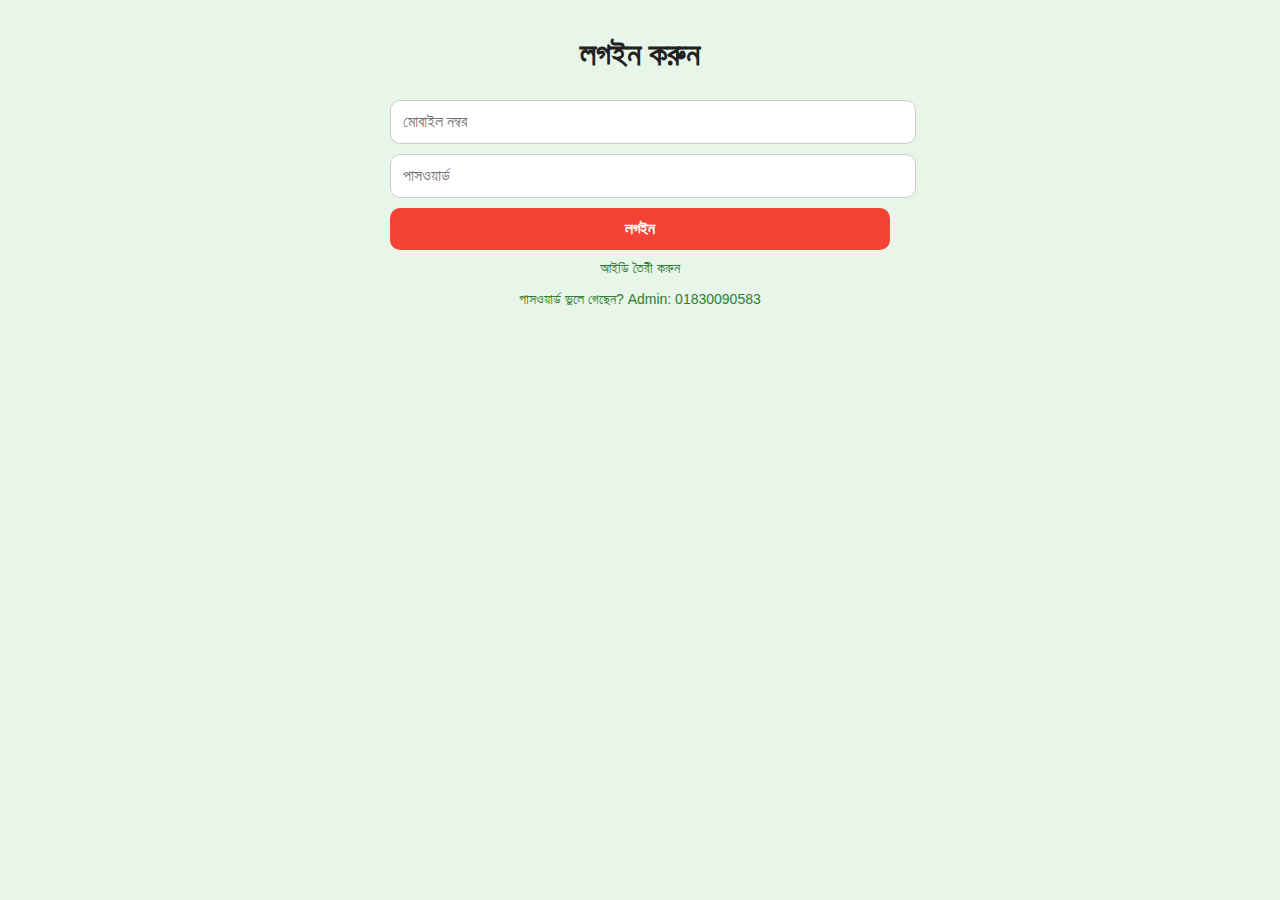
<file: index.html>
<!DOCTYPE html>
<html lang="bn">
<head>
<meta charset="UTF-8">
<meta name="viewport" content="width=device-width, initial-scale=1.0">
<title>বাটপার ধরুন</title>
<style>
body{margin:0;padding:0;font-family:sans-serif;background:#e8f5e9;color:#212121;}
.container{max-width:500px;margin:auto;padding:15px;}
h1,h2{text-align:center;}
input,textarea{width:100%;padding:12px;margin:5px 0;border-radius:10px;border:1px solid #ccc;font-size:16px;}
button{padding:12px;margin:5px 0;width:100%;border:none;border-radius:10px;color:#fff;font-weight:bold;cursor:pointer;font-size:16px;}
.btn-red{background:#f44336;}
.btn-green{background:#4caf50;}
.link{text-align:center;color:#2e7d32;cursor:pointer;margin-top:5px;font-size:14px;}
.card{background:#fff;padding:15px;border-radius:12px;margin-bottom:15px;box-shadow:0 2px 10px rgba(0,0,0,0.2);}
.postCard{border:1px solid #ccc;padding:15px;margin-top:10px;border-radius:12px;position:relative;}
.postCard img.postLogo{position:absolute;top:10px;left:10px;width:40px;height:40px;border-radius:50%;}
.postImages img{width:100%;margin:5px 0;border-radius:12px;}
.actions{display:flex;justify-content:space-between;flex-wrap:wrap;margin-top:10px;}
.actions button{flex:1 1 48%;margin:3px 0;}
.commentDiv{border-top:1px dotted #aaa;padding:5px;margin:3px 0;}
</style>
</head>
<body>

<!-- Login -->
<div class="container" id="loginSection">
  <h1>লগইন করুন</h1>
  <input type="text" id="loginMobile" placeholder="মোবাইল নম্বর">
  <input type="password" id="loginPass" placeholder="পাসওয়ার্ড">
  <button class="btn-red" onclick="loginUser()">লগইন</button>
  <p class="link" onclick="showRegister()">আইডি তৈরী করুন</p>
  <p class="link">পাসওয়ার্ড ভুলে গেছেন? Admin: 01830090583</p>
</div>

<!-- Register -->
<div class="container" id="registerSection" style="display:none;">
  <h1>আইডি তৈরী করুন</h1>
  <input type="text" id="regName" placeholder="আপনার নাম">
  <input type="text" id="regMobile" placeholder="মোবাইল নম্বর">
  <input type="text" id="regAddress" placeholder="ঠিকানা">
  <input type="password" id="regPass" placeholder="পাসওয়ার্ড">
  <button class="btn-green" onclick="registerUser()">রেজিস্টার করুন</button>
  <p class="link" onclick="showLogin()">লগইন করুন</p>
</div>

<!-- Home -->
<div class="container" id="homeSection" style="display:none;">
  <h1>আপনার সাথে প্রতারণা হয়েছে?</h1>

  <!-- Search -->
  <div class="card">
    <h2>মোবাইল নম্বর দিয়ে সার্চ করুন</h2>
    <input type="text" id="searchMobile" placeholder="মোবাইল নম্বর">
    <button class="btn-green" onclick="searchComplaints()">সার্চ</button>
    <div id="searchResults"></div>
  </div>

  <!-- Submit Complaint -->
  <div class="card">
    <h2>অভিযোগ জমা দিন</h2>
    <input type="text" id="cName" placeholder="নাম">
    <input type="text" id="cMobile" placeholder="মোবাইল নম্বর">
    <input type="text" id="cAddress" placeholder="ঠিকানা">
    <input type="text" id="cFraud" placeholder="প্রতারণার ধরন">
    <input type="text" id="cAmount" placeholder="টাকার পরিমাণ">
    <textarea id="cDesc" placeholder="বিস্তারিত লিখুন"></textarea>
    <input type="text" id="cFacebook" placeholder="Facebook ID">
    <input type="text" id="cWhatsApp" placeholder="WhatsApp Number">
    <input type="file" id="cImages" multiple accept="image/*">
    <button class="btn-green" onclick="submitComplaint()">সাবমিট করুন</button>
  </div>

  <!-- Approved Complaints -->
  <div class="card">
    <h2>বাটপার দেখুন</h2>
    <div id="posts"></div>
  </div>

  <button class="btn-red" onclick="showAdminLogin()">Admin Login</button>
</div>

<!-- Admin -->
<div class="container" id="adminSection" style="display:none;">
  <h1>Admin Panel</h1>
  <button class="btn-red" onclick="logoutAdmin()">Logout</button>

  <h2>Pending Complaints</h2>
  <div id="adminPanel"></div>

  <h2>Approved Complaints</h2>
  <div id="approvedPanel"></div>

  <h2>Moderators (Max 10)</h2>
  <input type="text" id="newMod" placeholder="Moderator Mobile...">
  <button class="btn-green" onclick="addModerator()">Add Moderator</button>
  <div id="moderatorsList"></div>
</div>

<script>
// Data
let users = JSON.parse(localStorage.getItem('users')||'[]');
let complaints = JSON.parse(localStorage.getItem('complaints')||'[]');
let moderators = JSON.parse(localStorage.getItem('moderators')||'[]'); 
let currentUser=null;

// Toggle
function showRegister(){document.getElementById('loginSection').style.display='none';document.getElementById('registerSection').style.display='block';}
function showLogin(){document.getElementById('registerSection').style.display='none';document.getElementById('loginSection').style.display='block';}
function showHome(){document.getElementById('loginSection').style.display='none';document.getElementById('registerSection').style.display='none';document.getElementById('homeSection').style.display='block'; renderPosts();}
function showAdminLogin(){const u=prompt("Admin Username"); const p=prompt("Admin Password"); if(u==='tarikul' && p==='2026583'){document.getElementById('homeSection').style.display='none';document.getElementById('adminSection').style.display='block'; renderAdmin(); renderApprovedAdmin(); renderModerators();}else{alert("Invalid Admin")};}

// Register
function registerUser(){
  const name=document.getElementById('regName').value;
  const mobile=document.getElementById('regMobile').value;
  const pass=document.getElementById('regPass').value;
  const address=document.getElementById('regAddress').value;
  if(!name||!mobile||!pass||!address){alert("সব তথ্য দিন");return;}
  if(users.find(u=>u.mobile===mobile)){alert("মোবাইল ইতিমধ্যেই আছে");return;}
  users.push({name,mobile,pass,address});
  localStorage.setItem('users',JSON.stringify(users));
  alert("Registration Success!"); loginUser(mobile,pass);
}

// Login
function loginUser(mobileInput,passInput){
  const mobile=mobileInput||document.getElementById('loginMobile').value;
  const pass=passInput||document.getElementById('loginPass').value;
  const user = users.find(u=>u.mobile===mobile && u.pass===pass);
  if(user){currentUser=user; alert("Login Success!"); showHome();}
  else alert("Invalid Credentials");
}

// Submit Complaint
function submitComplaint(){
  if(!currentUser){alert("Login First");return;}
  const name=document.getElementById('cName').value;
  const mobile=document.getElementById('cMobile').value;
  const address=document.getElementById('cAddress').value;
  const fraud=document.getElementById('cFraud').value;
  const amount=document.getElementById('cAmount').value;
  const desc=document.getElementById('cDesc').value;
  const fb=document.getElementById('cFacebook').value;
  const wa=document.getElementById('cWhatsApp').value;
  const files=document.getElementById('cImages').files;
  if(!name||!mobile||!fraud||!amount||!desc||!fb||!wa){alert("সব তথ্য দিন"); return;}

  const images=[];
  for(let i=0;i<files.length && i<3;i++){images.push(URL.createObjectURL(files[i]));}

  const id=complaints.length+1;
  complaints.push({id,name,mobile,address,fraud_type:fraud,amount,description:desc,facebook:fb,whatsapp:wa,images,status:'pending',likes:0,dislikes:0,comments:[],owner:currentUser.mobile});
  localStorage.setItem('complaints',JSON.stringify(complaints));
  alert("Complaint Submitted! Waiting Admin Approval");
}

// Render Posts
function renderPosts(){
  const postsDiv=document.getElementById('posts'); postsDiv.innerHTML="";
  complaints.filter(c=>c.status=='approved').forEach(c=>{
    const div=document.createElement('div'); div.className='postCard';
    let deleteBtn='';
    if(currentUser && (currentUser.mobile==c.owner || moderators.includes(currentUser.mobile))){deleteBtn=`<button class="btn-red" onclick="deletePost(${c.id})">Delete Post</button>`;}
    let waField = (currentUser && (currentUser.mobile=='tarikul' || moderators.includes(currentUser.mobile))) ? `<br>WhatsApp: ${c.whatsapp}` : '';
    div.innerHTML=`<img src="https://i.imgur.com/4kK8LPe.png" class="postLogo">
      <b>${c.name}</b> (${c.mobile})<br>
      Address: ${c.address}<br>
      Fraud: ${c.fraud_type}<br>
      Amount: ${c.amount}<br>
      Description: ${c.description}<br>
      Facebook: ${c.facebook}${waField}<br>
      <div class="postImages">${c.images.map(i=>`<img src="${i}">`).join('')}</div>
      <div class="actions">
        <button onclick="c.dislikes++;renderPosts()">Dislike</button>
        <button onclick="c.likes++;renderPosts()">Like</button>
        👍${c.likes} | 👎${c.dislikes}
        ${deleteBtn}
      </div>`;
    postsDiv.appendChild(div);
  });
}

// Delete Post
function deletePost(id){
  const post=complaints.find(c=>c.id==id);
  if(currentUser && (currentUser.mobile==post.owner || moderators.includes(currentUser.mobile) || currentUser.mobile=='tarikul')){complaints=complaints.filter(c=>c.id!=id); localStorage.setItem('complaints',JSON.stringify(complaints)); renderPosts(); renderApprovedAdmin();}
  else{alert("আপনি এই পোস্ট ডিলিট করতে পারবেন না");}
}

// Admin Panel
function renderAdmin(){
  const panel=document.getElementById('adminPanel'); panel.innerHTML="";
  complaints.filter(c=>c.status=='pending').forEach(c=>{
    const div=document.createElement('div'); div.className='postCard';
    div.innerHTML=`<b>${c.name}</b> (${c.mobile})<br>
      Address: ${c.address}<br>
      Fraud: ${c.fraud_type}<br>
      Amount: ${c.amount}<br>
      Description: ${c.description}<br>
      Facebook: ${c.facebook}<br>
      WhatsApp: ${c.whatsapp}<br>
      <div class="postImages">${c.images.map(i=>`<img src="${i}">`).join('')}</div>
      <button class="btn-green" onclick="approveComplaint(${c.id})">Approve</button>
      <button class="btn-red" onclick="rejectComplaint(${c.id})">Reject</button>`;
    panel.appendChild(div);
  });
}

// Approved Admin Panel
function renderApprovedAdmin(){
  const approved=document.getElementById('approvedPanel'); approved.innerHTML="";
  complaints.filter(c=>c.status=='approved').forEach(c=>{
    const div=document.createElement('div'); div.className='postCard';
    div.innerHTML=`<b>${c.name}</b> (${c.mobile})<br>
      Address: ${c.address}<br>
      Fraud: ${c.fraud_type}<br>
      Amount: ${c.amount}<br>
      Description: ${c.description}<br>
      Facebook: ${c.facebook}<br>
      WhatsApp: ${c.whatsapp}<br>
      <div class="postImages">${c.images.map(i=>`<img src="${i}">`).join('')}</div>
      <button class="btn-red" onclick="deleteApproved(${c.id})">Delete</button>`;
    approved.appendChild(div);
  });
}

// Approve / Reject
function approveComplaint(id){complaints.find(c=>c.id==id).status='approved'; localStorage.setItem('complaints',JSON.stringify(complaints)); renderAdmin(); renderPosts(); renderApprovedAdmin();}
function rejectComplaint(id){complaints=complaints.filter(c=>c.id!=id); localStorage.setItem('complaints',JSON.stringify(complaints)); renderAdmin();}

// Delete approved from Admin
function deleteApproved(id){complaints=complaints.filter(c=>c.id!=id); localStorage.setItem('complaints',JSON.stringify(complaints)); renderApprovedAdmin(); renderPosts();}

// Moderators
function addModerator(){const mod=document.getElementById('newMod').value; if(!mod){alert("Moderator Mobile লিখুন"); return;} if(moderators.includes(mod)){alert("Moderator Already Exists"); return;} if(moderators.length>=10){alert("Max 10 moderators"); return;} moderators.push(mod); localStorage.setItem('moderators',JSON.stringify(moderators)); renderModerators();}
function renderModerators(){const div=document.getElementById('moderatorsList'); div.innerHTML=""; moderators.forEach(m=>{div.innerHTML+=`<div class="postCard">${m} <button class="btn-red" onclick="removeModerator('${m}')">Remove</button></div>`});}
function removeModerator(mod){moderators=moderators.filter(m=>m!=mod); localStorage.setItem('moderators',JSON.stringify(moderators)); renderModerators();}

// Logout Admin
function logoutAdmin(){alert("Admin Logged Out"); document.getElementById('adminSection').style.display='none';showHome();}

// Search
function searchComplaints(){
  const num=document.getElementById('searchMobile').value;
  const results=document.getElementById('searchResults'); results.innerHTML="";
  complaints.filter(c=>c.mobile==num && c.status=='approved').forEach(c=>{
    let waField = (currentUser && (currentUser.mobile=='tarikul' || moderators.includes(currentUser.mobile))) ? `<br>WhatsApp: ${c.whatsapp}` : '';
    results.innerHTML+=`<div class="postCard"><b>${c.name}</b> (${c.mobile})<br>
      Address: ${c.address}<br>Fraud: ${c.fraud_type}<br>Amount: ${c.amount}<br>Description: ${c.description}<br>Facebook: ${c.facebook}${waField}
      <div class="postImages">${c.images.map(i=>`<img src="${i}">`).join('')}</div>
    </div>`;
  });
  if(results.innerHTML=="") results.innerHTML="কোনও অভিযোগ পাওয়া যায়নি";
}
</script>
</body>
  </html>
</file>
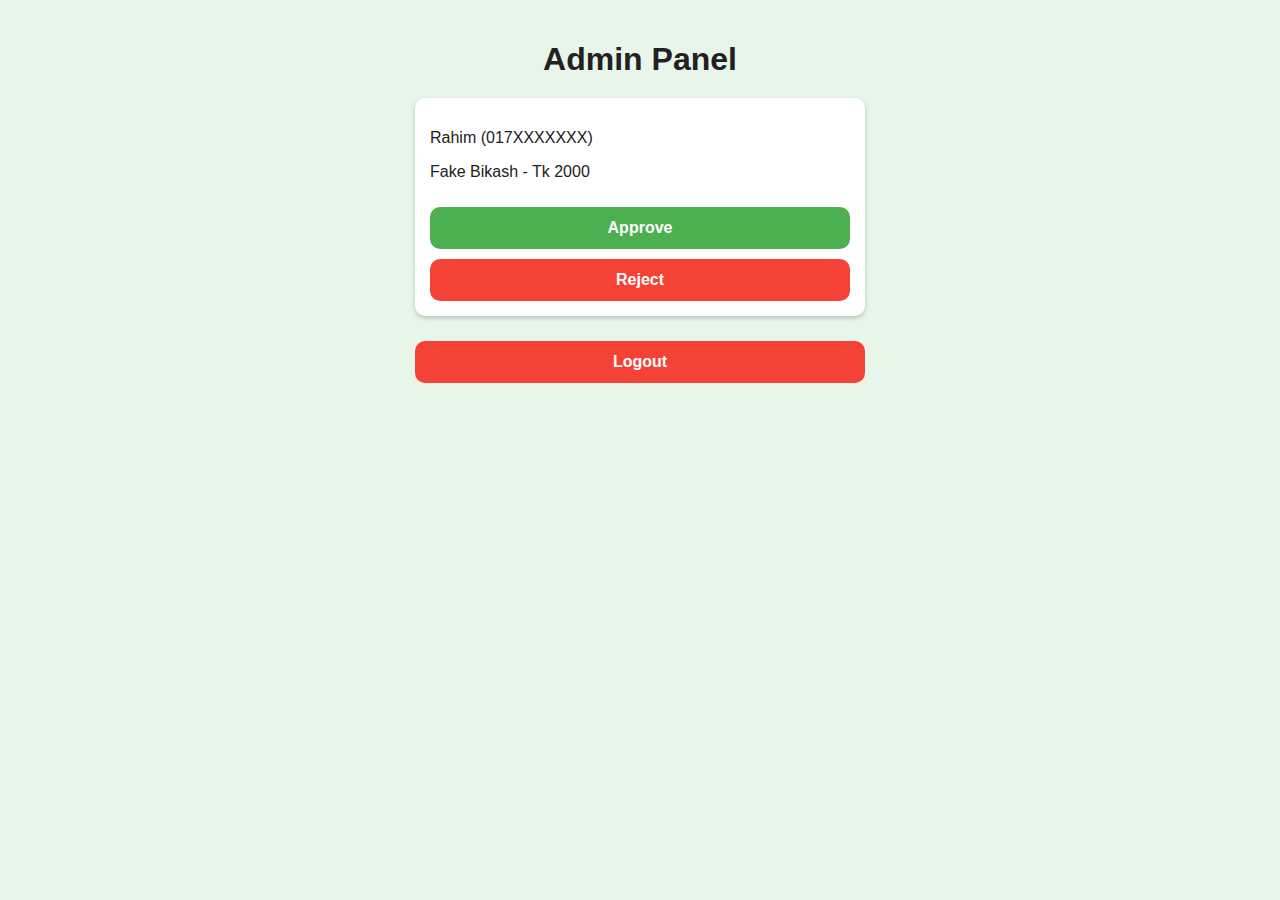
<file: admin.html>
<!DOCTYPE html>
<html lang="bn">
<head>
    <meta charset="UTF-8">
    <meta name="viewport" content="width=device-width, initial-scale=1.0">
    <title>Admin Panel - বাটপার ধরুন</title>
    <link rel="stylesheet" href="style.css">
</head>
<body>
    <div class="container">
        <h1>Admin Panel</h1>
        <div class="card">
            <p>Rahim (017XXXXXXX)</p>
            <p>Fake Bikash - Tk 2000</p>
            <button class="btn-green">Approve</button>
            <button class="btn-red">Reject</button>
        </div>
        <button class="btn-red" onclick="logout()">Logout</button>
    </div>
</body>
</html>
</file>
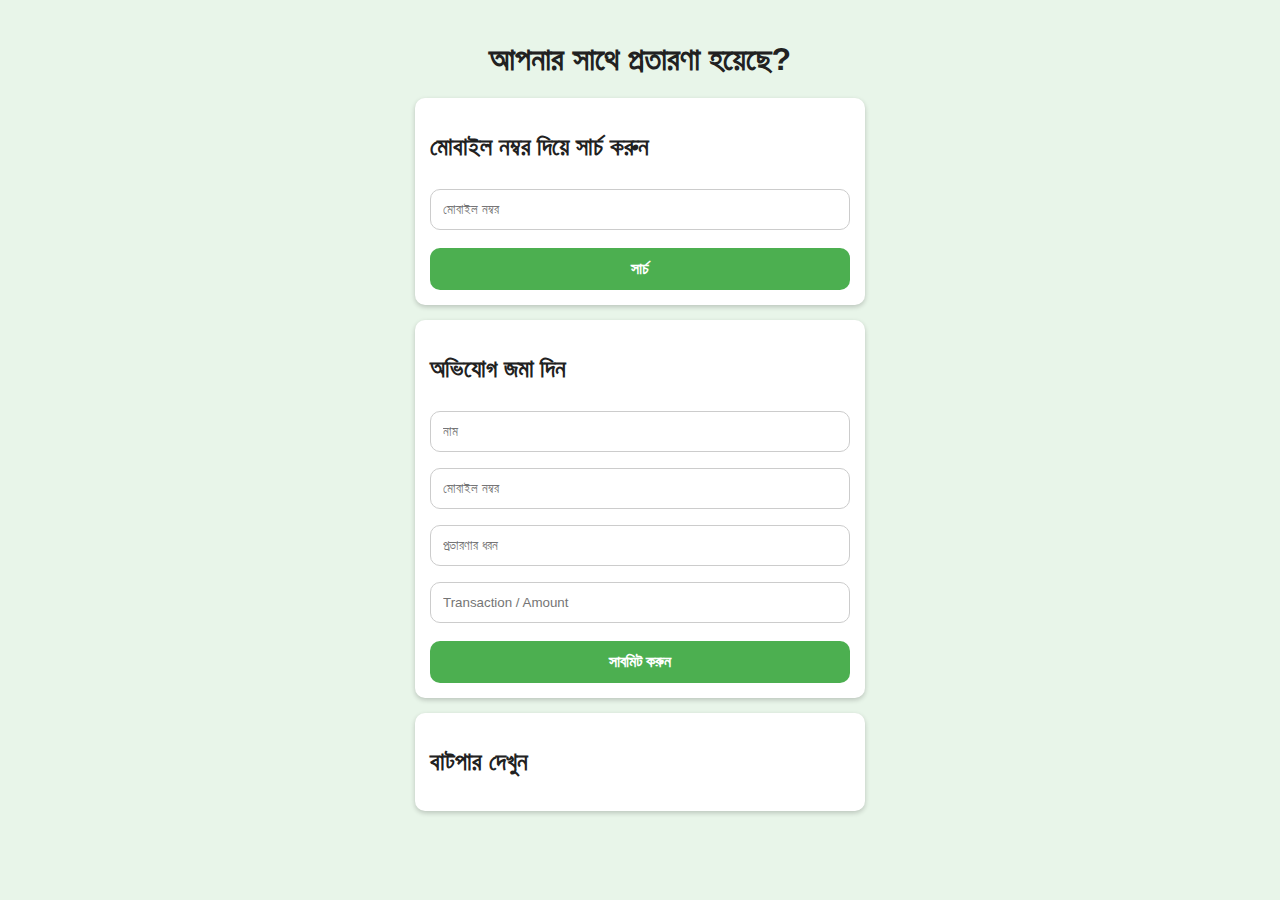
<file: home.html>
<!DOCTYPE html>
<html lang="bn">
<head>
<meta charset="UTF-8">
<meta name="viewport" content="width=device-width, initial-scale=1.0">
<title>বাটপার ধরুন - Home</title>
<link rel="stylesheet" href="style.css">
<script src="script.js" defer></script>
</head>
<body>
<div class="container">
  <h1>আপনার সাথে প্রতারণা হয়েছে?</h1>

  <!-- Search -->
  <div class="card">
    <h2>মোবাইল নম্বর দিয়ে সার্চ করুন</h2>
    <input type="text" id="searchMobile" placeholder="মোবাইল নম্বর">
    <button class="btn-green" onclick="searchComplaints()">সার্চ</button>
    <div id="searchResults"></div>
  </div>

  <!-- Submit Complaint -->
  <div class="card">
    <h2>অভিযোগ জমা দিন</h2>
    <input type="text" id="cName" placeholder="নাম">
    <input type="text" id="cMobile" placeholder="মোবাইল নম্বর">
    <input type="text" id="cFraud" placeholder="প্রতারণার ধরন">
    <input type="text" id="cTransaction" placeholder="Transaction / Amount">
    <button class="btn-green" onclick="submitComplaint()">সাবমিট করুন</button>
  </div>

  <!-- Approved Complaints -->
  <div class="card">
    <h2>বাটপার দেখুন</h2>
    <div id="posts"></div>
  </div>
</div>
</body>
</html>
</file>
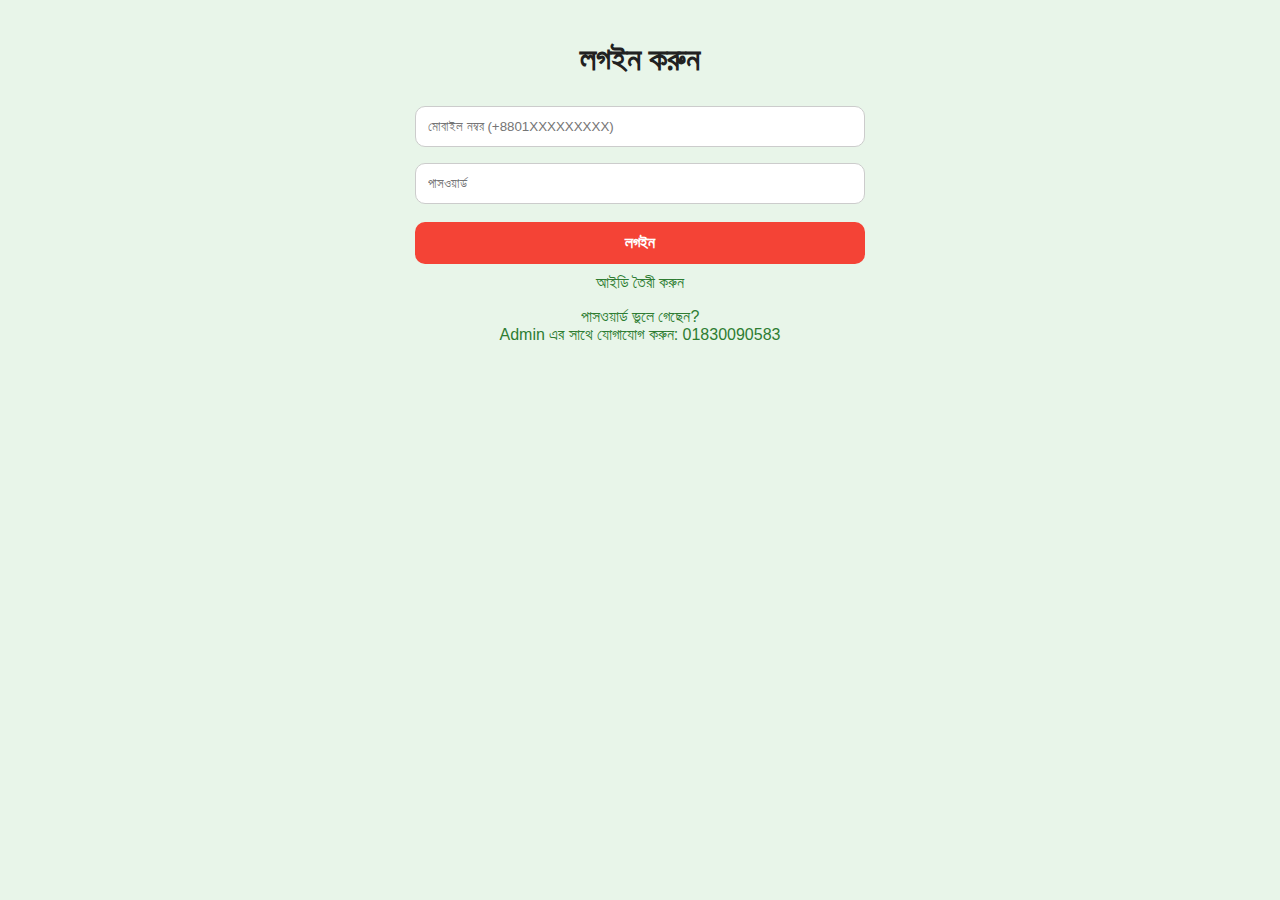
<file: login.html>
<!DOCTYPE html>
<html lang="bn">
<head>
    <meta charset="UTF-8">
    <meta name="viewport" content="width=device-width, initial-scale=1.0">
    <title>লগইন করুন - বাটপার ধরুন</title>
    <link rel="stylesheet" href="style.css">
</head>
<body>
    <div class="container">
        <h1>লগইন করুন</h1>
        <input type="text" id="mobile" placeholder="মোবাইল নম্বর (+8801XXXXXXXXX)">
        <input type="password" id="password" placeholder="পাসওয়ার্ড">
        <button id="loginBtn" class="btn-red">লগইন</button>
        <p class="link" onclick="window.location='register.html'">আইডি তৈরী করুন</p>
        <p class="link">পাসওয়ার্ড ভুলে গেছেন? <br>Admin এর সাথে যোগাযোগ করুন: 01830090583</p>
    </div>
</body>
</html>
</file>
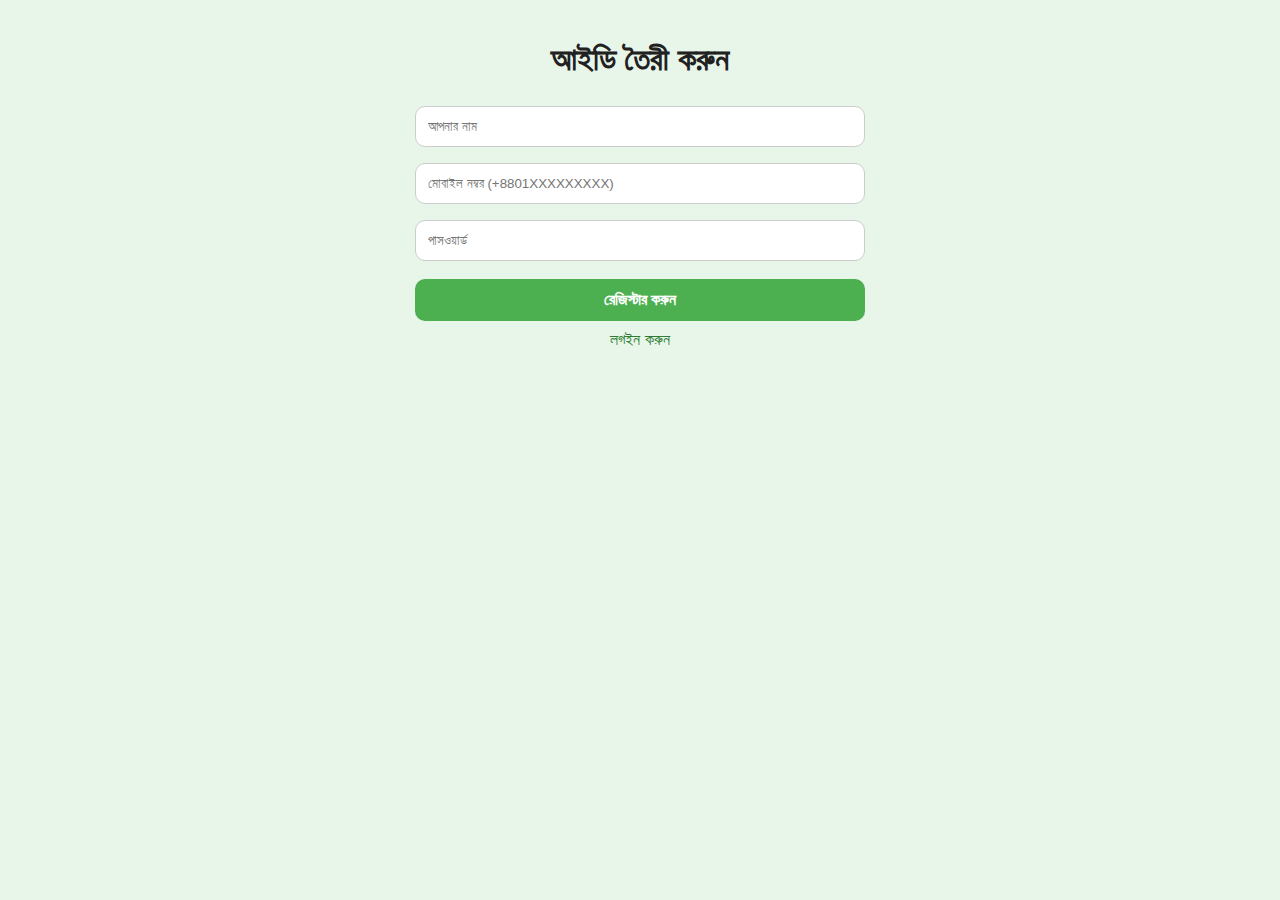
<file: register.html>
<!DOCTYPE html>
<html lang="bn">
<head>
    <meta charset="UTF-8">
    <meta name="viewport" content="width=device-width, initial-scale=1.0">
    <title>আইডি তৈরী করুন - বাটপার ধরুন</title>
    <link rel="stylesheet" href="style.css">
</head>
<body>
    <div class="container">
        <h1>আইডি তৈরী করুন</h1>
        <input type="text" id="name" placeholder="আপনার নাম">
        <input type="text" id="mobile" placeholder="মোবাইল নম্বর (+8801XXXXXXXXX)">
        <input type="password" id="password" placeholder="পাসওয়ার্ড">
        <button id="registerBtn" class="btn-green">রেজিস্টার করুন</button>
        <p class="link" onclick="window.location='login.html'">লগইন করুন</p>
    </div>
</body>
</html>
</file>
<file: style.css>
body {
    font-family: Arial, sans-serif;
    background-color: #e8f5e9;
    color: #212121;
    margin: 0;
    padding: 0;
}

.container {
    max-width: 450px;
    margin: auto;
    padding: 20px;
}

h1 {
    text-align: center;
    margin-bottom: 20px;
}

input[type="text"], input[type="password"], input[type="file"] {
    width: 100%;
    padding: 12px;
    margin: 8px 0;
    border-radius: 10px;
    border: 1px solid #ccc;
    box-sizing: border-box;
}

button {
    width: 100%;
    padding: 12px;
    margin-top: 10px;
    border: none;
    border-radius: 10px;
    font-weight: bold;
    font-size: 16px;
    cursor: pointer;
}

.btn-red { background-color: #f44336; color: #fff; }
.btn-green { background-color: #4caf50; color: #fff; }

.link {
    color: #2e7d32;
    text-align: center;
    margin-top: 10px;
    cursor: pointer;
}

.card {
    background-color: #fff;
    padding: 15px;
    border-radius: 10px;
    margin-bottom: 15px;
    box-shadow: 0 2px 5px rgba(0,0,0,0.2);
}

.complaint-card {
    border: 1px solid #ccc;
    padding: 10px;
    border-radius: 10px;
    margin-top: 10px;
}

.actions {
    display: flex;
    justify-content: space-between;
    margin-top: 10px;
}
</file>
